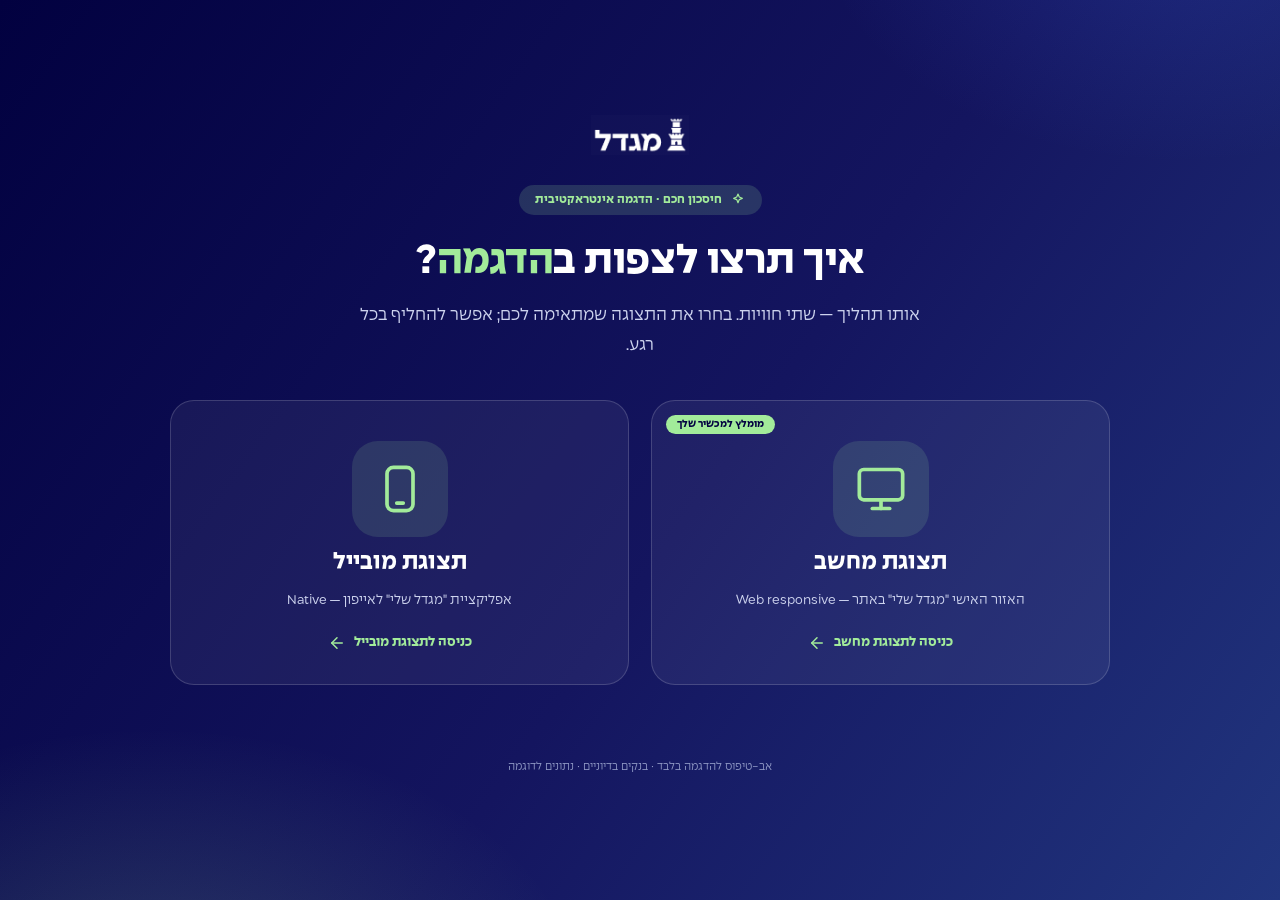
<file: index.html>
<!DOCTYPE html>
<html lang="he" dir="rtl">
<head>
<meta charset="utf-8">
<meta name="viewport" content="width=device-width, initial-scale=1">
<title>מגדל · חיסכון חכם — בחירת תצוגה</title>
<link href="tokens.css" rel="stylesheet">
<meta name="ext-resource-dependency" content="assets/migdal-logo-white.png" data-resource-id="migdalLogoWhite" />
<template id="__bundler_thumbnail" data-bg-color="#020140">
  <svg viewBox="0 0 1200 800" xmlns="http://www.w3.org/2000/svg">
    <rect width="1200" height="800" fill="#020140"/>
    <rect x="360" y="250" width="210" height="150" rx="14" fill="none" stroke="#a2eb9a" stroke-width="7"/>
    <rect x="650" y="210" width="120" height="230" rx="22" fill="none" stroke="#a2eb9a" stroke-width="7"/>
    <text x="600" y="560" font-family="Arial, sans-serif" font-size="60" font-weight="800" fill="#ffffff" text-anchor="middle">חיסכון חכם</text>
  </svg>
</template>
<style>
  * { box-sizing: border-box; }
  html, body { margin: 0; min-height: 100%; }
  body {
    font-family: var(--font-body, system-ui, sans-serif);
    direction: rtl; min-height: 100vh; min-height: 100dvh;
    display: flex;
    padding: 36px 20px; color: #fff; -webkit-font-smoothing: antialiased;
    background: linear-gradient(125deg, #020140 0%, #14155f 55%, #21357e 100%);
    position: relative;
  }
  body::before { content: ""; position: absolute; inset: 0; pointer-events: none;
    background: radial-gradient(620px 400px at 12% 112%, rgba(162,235,154,.18), transparent 70%); }
  body::after { content: ""; position: absolute; inset: 0; pointer-events: none;
    background: radial-gradient(520px 360px at 92% -10%, rgba(61,101,227,.22), transparent 70%); }
  .wrap { position: relative; width: 100%; max-width: 940px; text-align: center; margin: auto; }
  .logo { height: 40px; margin: 0 auto 30px; display: block; }
  .eyebrow { display: inline-flex; align-items: center; gap: 8px;
    background: rgba(162,235,154,.16); color: var(--mig-green, #a2eb9a);
    font-weight: 800; font-size: 13.5px; padding: 7px 16px; border-radius: 999px; margin-bottom: 22px; }
  .eyebrow svg { width: 16px; height: 16px; }
  h1 { font-family: var(--font-display, sans-serif); font-weight: 800;
    font-size: clamp(28px, 5vw, 46px); line-height: 1.1; margin: 0 0 14px; letter-spacing: -.01em; }
  h1 em { font-style: normal; color: var(--mig-green, #a2eb9a); }
  .sub { font-size: clamp(15px, 2.2vw, 19px); color: #cdd3ee; margin: 0 auto 40px; max-width: 560px; line-height: 1.55; }
  .cards { display: grid; grid-template-columns: 1fr 1fr; gap: 22px; }
  @media (max-width: 640px) { .cards { grid-template-columns: 1fr; } }
  .card { background: rgba(255,255,255,.06); border: 1.5px solid rgba(255,255,255,.16); border-radius: 24px;
    padding: 40px 30px 32px; cursor: pointer; text-decoration: none; color: #fff; position: relative;
    display: flex; flex-direction: column; align-items: center; gap: 14px;
    transition: transform .16s, border-color .16s, background .16s, box-shadow .16s; }
  .card:hover, .card:focus-visible { transform: translateY(-4px); border-color: var(--mig-green, #a2eb9a);
    background: rgba(255,255,255,.1); box-shadow: 0 22px 54px rgba(0,0,0,.32); outline: none; }
  .ic { width: 96px; height: 96px; border-radius: 26px; background: rgba(162,235,154,.13);
    color: var(--mig-green, #a2eb9a); display: flex; align-items: center; justify-content: center; }
  .ic svg { width: 52px; height: 52px; }
  .card b { font-family: var(--font-display, sans-serif); font-weight: 800; font-size: 26px; }
  .card p { margin: 0; font-size: 15px; color: #cdd3ee; line-height: 1.45; }
  .go { margin-top: 8px; display: inline-flex; align-items: center; gap: 8px;
    color: var(--mig-green, #a2eb9a); font-weight: 800; font-size: 15px; }
  .go svg { width: 18px; height: 18px; }
  .rec { position: absolute; top: 14px; left: 14px; background: var(--mig-green, #a2eb9a); color: #020140;
    font-weight: 800; font-size: 11.5px; padding: 4px 11px; border-radius: 999px; }
  .last { margin-top: 22px; min-height: 24px; font-size: 14px; color: #cdd3ee; }
  .last a { color: #fff; font-weight: 800; border-bottom: 1.5px solid var(--mig-green, #a2eb9a); padding-bottom: 1px; }
  .foot { margin-top: 30px; font-size: 12.5px; color: #8e97c4; }
</style>
</head>
<body>
  <div class="wrap">
    <img class="logo" src="assets/migdal-logo-white.png" alt="מגדל" />
    <span class="eyebrow">
      <svg viewBox="0 0 24 24" fill="none" stroke="currentColor" stroke-width="1.8" stroke-linecap="round" stroke-linejoin="round"><path d="M12 3l1.9 4.6L18.5 9.5 13.9 11.4 12 16l-1.9-4.6L5.5 9.5l4.6-1.9L12 3z"/></svg>
      חיסכון חכם · הדגמה אינטראקטיבית
    </span>
    <h1>איך תרצו לצפות ב<em>הדגמה</em>?</h1>
    <p class="sub">אותו תהליך — שתי חוויות. בחרו את התצוגה שמתאימה לכם; אפשר להחליף בכל רגע.</p>

    <div class="cards">
      <a class="card" id="card-desktop" href="desktop.html">
        <span class="ic">
          <svg viewBox="0 0 24 24" fill="none" stroke="currentColor" stroke-width="1.7" stroke-linecap="round" stroke-linejoin="round"><rect x="2" y="3" width="20" height="14" rx="2"/><line x1="8" y1="21" x2="16" y2="21"/><line x1="12" y1="17" x2="12" y2="21"/></svg>
        </span>
        <b>תצוגת מחשב</b>
        <p>האזור האישי "מגדל שלי" באתר — Web responsive</p>
        <span class="go">כניסה לתצוגת מחשב
          <svg viewBox="0 0 24 24" fill="none" stroke="currentColor" stroke-width="2" stroke-linecap="round" stroke-linejoin="round"><line x1="19" y1="12" x2="5" y2="12"/><polyline points="12 19 5 12 12 5"/></svg>
        </span>
      </a>

      <a class="card" id="card-mobile" href="mobile.html">
        <span class="ic">
          <svg viewBox="0 0 24 24" fill="none" stroke="currentColor" stroke-width="1.7" stroke-linecap="round" stroke-linejoin="round"><rect x="6" y="2" width="12" height="20" rx="3"/><line x1="10.5" y1="18.5" x2="13.5" y2="18.5"/></svg>
        </span>
        <b>תצוגת מובייל</b>
        <p>אפליקציית "מגדל שלי" לאייפון — Native</p>
        <span class="go">כניסה לתצוגת מובייל
          <svg viewBox="0 0 24 24" fill="none" stroke="currentColor" stroke-width="2" stroke-linecap="round" stroke-linejoin="round"><line x1="19" y1="12" x2="5" y2="12"/><polyline points="12 19 5 12 12 5"/></svg>
        </span>
      </a>
    </div>

    <div class="last" id="last"></div>
    <p class="foot">אב-טיפוס להדגמה בלבד · בנקים בדיוניים · נתונים לדוגמה</p>
  </div>

  <script>
    (function () {
      var KEY = "migdal-ss-view";
      function choose(v) { try { localStorage.setItem(KEY, v); } catch (e) {} }
      var dEl = document.getElementById("card-desktop");
      var mEl = document.getElementById("card-mobile");
      dEl.addEventListener("click", function () { choose("desktop"); });
      mEl.addEventListener("click", function () { choose("mobile"); });

      // Recommend a view based on the visitor's device
      var isMobile = window.matchMedia("(max-width: 768px)").matches || ("ontouchstart" in window);
      var rec = isMobile ? mEl : dEl;
      var badge = document.createElement("span");
      badge.className = "rec";
      badge.textContent = "מומלץ למכשיר שלך";
      rec.appendChild(badge);

      // On return visits, offer to continue with the last choice (without forcing it)
      try {
        var last = localStorage.getItem(KEY);
        if (last === "desktop" || last === "mobile") {
          var name = last === "desktop" ? "מחשב" : "מובייל";
          var href = last === "desktop" ? "desktop.html" : "mobile.html";
          document.getElementById("last").innerHTML =
            "הבחירה האחרונה שלך: תצוגת " + name + " — <a href=\"" + href + "\">המשך &rarr;</a>";
        }
      } catch (e) {}
    })();
  </script>
</body>
</html>
</file>
<file: tokens.css>
/* ============================================================
   MIGDAL DESIGN SYSTEM — Foundations
   Colors + Typography tokens
   ------------------------------------------------------------
   Brand: Migdal (מגדל) — Israel's leading insurance & finance group.
   Direction: RTL (Hebrew-first). Latin supported.

   FONTS: Migdal's brand face is **Migdal RagSans** (self-hosted in fonts/).
   Four weights now supplied and wired: ExtraLight, Light, Bold, Black.
   Both display AND body use RagSans (body 400 renders the Light cut).
     - Display / headings : "Migdal RagSans"  (Bold 700, Black 900)
     - Body / UI          : "Migdal RagSans"  (Light, ~400)
   RagSans is loaded via @font-face in this file. "Assistant" remains only
   as a system fallback. Load Assistant from CDN if you want the fallback live:
   <link rel="preconnect" href="https://fonts.googleapis.com">
   <link rel="preconnect" href="https://fonts.gstatic.com" crossorigin>
   <link href="https://fonts.googleapis.com/css2?family=Assistant:wght@300;400;500;600;700;800&family=Heebo:wght@400;500;700;800;900&display=swap" rel="stylesheet">
   ============================================================ */

/* ---------- BRAND FONT (self-hosted) ----------
   Migdal RagSans — the real brand face. Four supplied weights, all self-hosted.
   Mapped across the numeric range so body (400) renders Light and headings
   (700) render Bold; Black (900) is available for big display moments.
   url() is relative to THIS stylesheet (project root). */
@font-face {
  font-family: "Migdal RagSans";
  src: url("fonts/1_Migdal_RagSans-ExtraLight.otf") format("opentype");
  font-weight: 100 275; font-style: normal; font-display: swap;
}
@font-face {
  font-family: "Migdal RagSans";
  src: url("fonts/1_Migdal_RagSans-Light.otf") format("opentype");
  font-weight: 300 450; font-style: normal; font-display: swap;
}
@font-face {
  font-family: "Migdal RagSans";
  src: url("fonts/1_Migdal_RagSans-Bold.otf") format("opentype");
  font-weight: 500 800; font-style: normal; font-display: swap;
}
@font-face {
  font-family: "Migdal RagSans";
  src: url("fonts/1_Migdal_RagSans-Black.otf") format("opentype");
  font-weight: 850 1000; font-style: normal; font-display: swap;
}

:root {
  /* ---------- BRAND CORE ---------- */
  --mig-ink:        #020140; /* primary navy — logo, body text, dark surfaces */
  --mig-ink-2:      #212058; /* softened navy — headings over light-blue bgs   */
  --mig-blue:       #3d65e3; /* signature indigo — links, "מגדל שלי" portal     */
  --mig-blue-deep:  #2a49ad; /* pressed / visited indigo                        */
  --mig-green:      #a2eb9a; /* signature mint — primary CTA fill               */
  --mig-green-600:  #8fe086; /* CTA hover                                       */
  --mig-green-700:  #74cf6f; /* CTA pressed                                     */
  --mig-green-soft: #96e6a1; /* mascot / illustration green                     */

  /* ---------- NEUTRALS ---------- */
  --mig-white:      #ffffff;
  --mig-paper:      #fbfbfd; /* page surface, faint cool white                  */
  --mig-mist:       #f3f6fb; /* section band / hover row                        */
  --mig-line-soft:  #e2e9f3; /* sub-nav band, hairline fills                    */
  --mig-line:       #d4ddec; /* borders, dividers                               */
  --mig-slate-400:  #9aa3bd; /* muted text, placeholders                        */
  --mig-slate-600:  #5b658a; /* secondary text                                  */

  /* ---------- MARKETING / GRADIENT ---------- */
  --mig-sky-1:      #d0ebfa; /* hero sky top                                    */
  --mig-sky-2:      #def0f9; /* hero sky mid                                    */
  --mig-sand:       #ecf0f3; /* hero floor / horizon                            */
  --grad-hero: linear-gradient(180deg, var(--mig-sky-1) 0%, var(--mig-sky-2) 48%, var(--mig-sand) 100%);

  /* ---------- SEMANTIC ---------- */
  --fg-1:           var(--mig-ink);      /* primary text          */
  --fg-2:           var(--mig-slate-600);/* secondary text        */
  --fg-3:           var(--mig-slate-400);/* tertiary / disabled   */
  --fg-on-dark:     var(--mig-white);
  --fg-link:        var(--mig-blue);
  --bg-1:           var(--mig-white);    /* base surface          */
  --bg-2:           var(--mig-mist);     /* raised band           */
  --bg-dark:        var(--mig-ink);      /* dark surface          */
  --accent:         var(--mig-green);    /* primary action        */
  --accent-fg:      var(--mig-ink);      /* text on green         */
  --success:        #3f8568; /* muted, mint-family green               */
  --warning:        #8f7636; /* restrained dark gold (de-orange-d)      */
  --error:          #b65058; /* muted dusty red, reserved for errors    */
  --info:           var(--mig-blue);

  /* ---------- TYPE FAMILIES ---------- */
  --font-display: "Migdal RagSans", "Heebo", system-ui, sans-serif;
  --font-body:    "Migdal RagSans", "Assistant", system-ui, sans-serif;
  --font-mono:    "SFMono-Regular", ui-monospace, "Menlo", monospace;

  /* ---------- TYPE SCALE (px @ 16 root) ---------- */
  --fs-display: 60px;  --lh-display: 1.04; --ls-display: -0.01em;
  --fs-h1:      44px;  --lh-h1:      1.08; --ls-h1:      -0.01em;
  --fs-h2:      32px;  --lh-h2:      1.12;
  --fs-h3:      24px;  --lh-h3:      1.2;
  --fs-h4:      20px;  --lh-h4:      1.25;
  --fs-lead:    22px;  --lh-lead:    1.45;
  --fs-body:    18px;  --lh-body:    1.55;
  --fs-sm:      16px;  --lh-sm:      1.5;
  --fs-cap:     14px;  --lh-cap:     1.45;
  --fs-micro:   12px;  --lh-micro:   1.4;

  --fw-light: 300; --fw-reg: 400; --fw-med: 500; --fw-semi: 600; --fw-bold: 700; --fw-black: 800;

  /* ---------- SPACING (4px base) ---------- */
  --sp-1: 4px;  --sp-2: 8px;  --sp-3: 12px; --sp-4: 16px; --sp-5: 20px;
  --sp-6: 24px; --sp-8: 32px; --sp-10: 40px; --sp-12: 48px; --sp-16: 64px;
  --sp-20: 80px; --sp-24: 96px;

  /* ---------- RADII ---------- */
  --r-xs: 4px; --r-sm: 8px; --r-md: 12px; --r-lg: 16px; --r-xl: 24px; --r-pill: 999px;

  /* ---------- ELEVATION ---------- */
  --sh-1: 0 1px 2px rgba(2,1,64,.06), 0 1px 1px rgba(2,1,64,.04);
  --sh-2: 0 4px 12px rgba(2,1,64,.08);
  --sh-3: 0 12px 32px rgba(2,1,64,.10);
  --sh-card: 0 18px 48px rgba(2,1,64,.12); /* big elevated marketing card */
  --sh-focus: 0 0 0 3px rgba(61,101,227,.35);
}

/* ============================================================
   SEMANTIC ELEMENT STYLES
   ============================================================ */
.mig-display { font-family: var(--font-display); font-weight: var(--fw-black);
  font-size: var(--fs-display); line-height: var(--lh-display); letter-spacing: var(--ls-display); color: var(--fg-1); }
.mig-h1 { font-family: var(--font-display); font-weight: var(--fw-bold);
  font-size: var(--fs-h1); line-height: var(--lh-h1); letter-spacing: var(--ls-h1); color: var(--fg-1); }
.mig-h2 { font-family: var(--font-display); font-weight: var(--fw-bold);
  font-size: var(--fs-h2); line-height: var(--lh-h2); color: var(--fg-1); }
.mig-h3 { font-family: var(--font-display); font-weight: var(--fw-bold);
  font-size: var(--fs-h3); line-height: var(--lh-h3); color: var(--fg-1); }
.mig-h4 { font-family: var(--font-body); font-weight: var(--fw-bold);
  font-size: var(--fs-h4); line-height: var(--lh-h4); color: var(--fg-1); }
.mig-lead { font-family: var(--font-body); font-weight: var(--fw-reg);
  font-size: var(--fs-lead); line-height: var(--lh-lead); color: var(--fg-2); }
.mig-body { font-family: var(--font-body); font-weight: var(--fw-reg);
  font-size: var(--fs-body); line-height: var(--lh-body); color: var(--fg-1); }
.mig-sm { font-family: var(--font-body); font-weight: var(--fw-reg);
  font-size: var(--fs-sm); line-height: var(--lh-sm); color: var(--fg-2); }
.mig-cap { font-family: var(--font-body); font-weight: var(--fw-med);
  font-size: var(--fs-cap); line-height: var(--lh-cap); color: var(--fg-3); }
.mig-link { color: var(--fg-link); text-decoration: none; font-weight: var(--fw-semi); }
.mig-link:hover { text-decoration: underline; }
</file>
